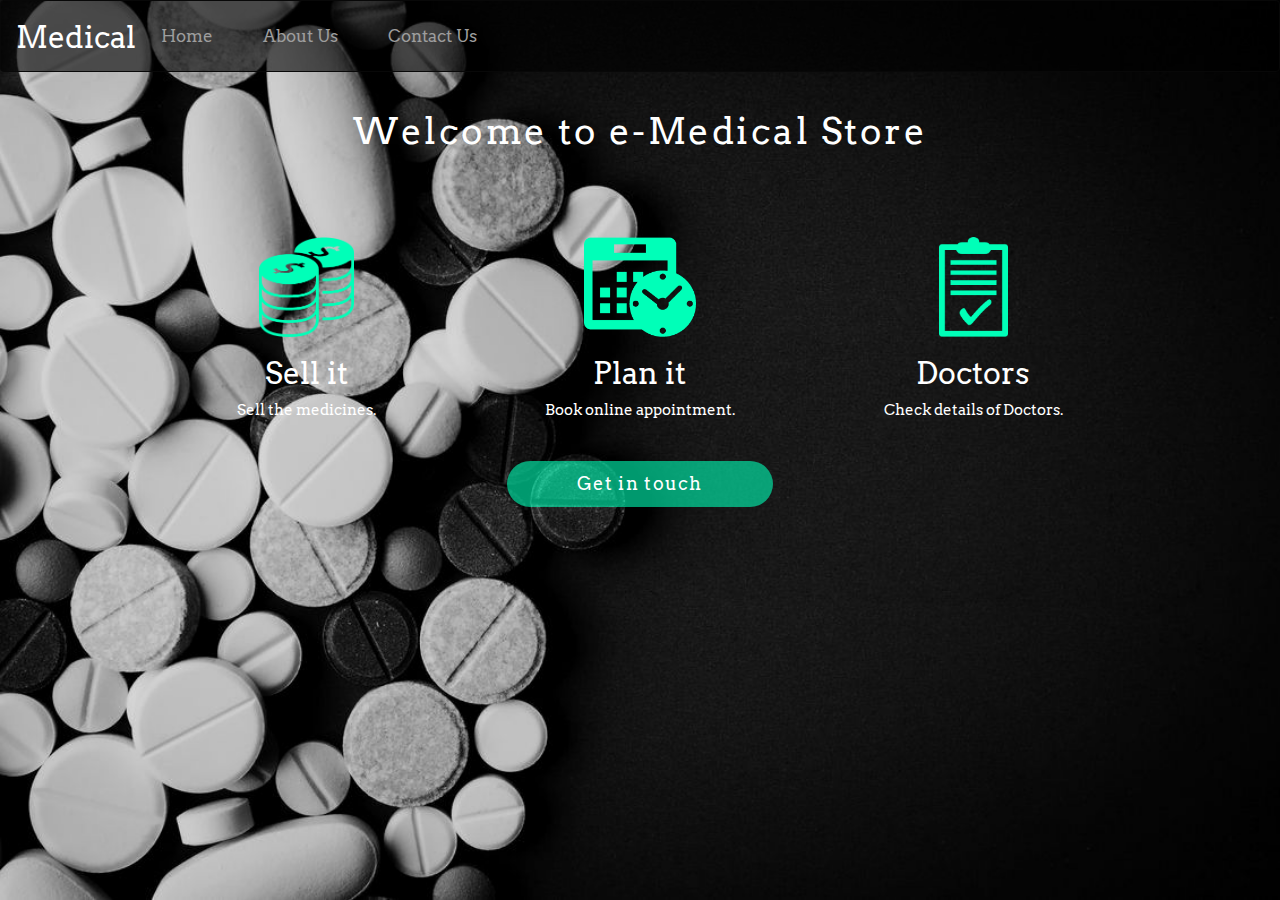
<file: First_Page/index.html>
<html>
  <head>
    <meta name="viewport" content="width=device-width, initial-scale=1">
    <title>eMedical Website</title>

    <link href="css/bootstrap.min.css" rel="stylesheet">
    <link href="styling.css" rel="stylesheet">
    <link href='https://fonts.googleapis.com/css?family=Arvo' rel='stylesheet' type='text/css'>

  </head>
  <body>
      <!--Create Nav bar-->
      <nav role="navigation" class="navbar navbar-inverse">
          <div class="container-fluid">
              <div class="navbar-header">
                   <h2 class="brand-name">Medical</h2>
                  <button type="button" class="navbar-toggle" data-target="#navbarCollapse" data-toggle="collapse">
                    <span class="sr-only">Toggle navigation</span>
                    <span class="icon-bar"></span>
                    <span class="icon-bar"></span>
                    <span class="icon-bar"></span>
                  </button>
              </div>
              <div class="navbar-collapse collapse" id="navbarCollapse">
                  <ul class="nav navbar-nav">
                      <li><a href="index.html">Home</a></li>
                      <li><a href="about_us.html">About Us</a></li>
                      <li><a href="contact_us.html">Contact Us</a></li>
                  </ul>
              </div>
          </div>
      </nav>
      
      <!--Create header-->
      <div class="header">
          <div class="container">
              <h1>Welcome to e-Medical Store</h1>
          </div>
      </div>
      <br>
      <!--Create icons with text-->
      <div class="icons">
         <div class="container">
            <div class="row">
               <a href="../Akif/login.html">
                   <div class="col-md-4">
                      <img src="../images/money.png" class="bodyimage"> 
                      <h2>Sell it</h2>
                      <p>Sell the medicines.</p>
                    </div>
                </a>
               <a href="Appointment.jsp">
                   <div class="col-md-4">
                      <img src="../images/plan.png" class="bodyimage"> 
                      <h2>Plan it</h2>
                      <p>Book online appointment.</p>
                    </div>
                </a>
               <a href="../Doctors_List/index.html">
                   <div class="col-md-4">
                      <img src="../images/finish.png" class="bodyimage"> 
                      <h2>Doctors</h2>
                      <p>Check details of Doctors.</p>
                   </div>
                </a>
            </div>
         </div>
      </div>
      <!--Create contact button-->
      <div class="contact">
          <div class="container">
              <a href="contact_us.html" target="_self" class="btn">Get in touch</a>
          </div>
      </div>
      
      <!-- Create Footer 
      <div class="footer">
          <div class="container">
              <p>&copy; (Footer)</p>
          </div>
      </div> -->
  </body>
</html>
</file>
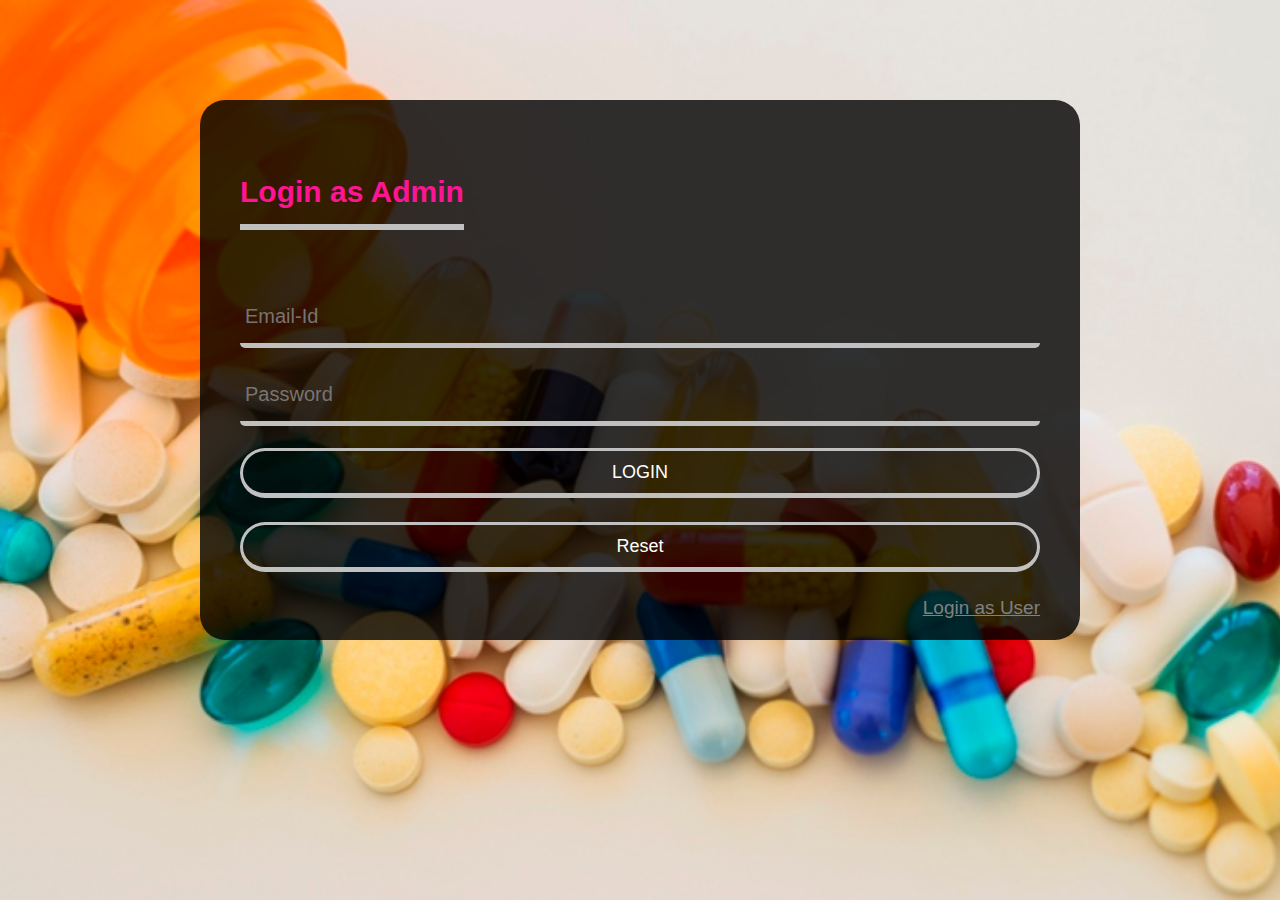
<file: admin/login_admin.html>
<HTML>
    <HEAD>
        <META charter="utf-8">
            <TITLE>Login Page</TITLE>
            <link type="text/css" rel="stylesheet" href="sign.css">
			<script type="text/javascript">
				function verify(){	
					var Email_id=document.getElementById("u1").value;
					var pass=document.getElementById("p1").value;
					if(Email_id.length==0){
						alert("Email is Empty");
						return false;
					}
					if(Email_id.length<6){
						alert("Please enter valid E-Mail");
						return false;
					}
					else if(pass.length<6){
						alert("Password cannot be Empty")
                        return false;
					}
				}
			</script>
				
            
    </HEAD>
	<BODY>
        <DIV class ="wrap">
			<form method="post" action="login_admin.jsp" onsubmit="return verify()">
            <h1>Login as Admin</h1>
               <i class="fa fa-user" aria-hidden="true"></i>
               <INPUT type="text" placeholder="Email-Id" name="c2" value="" id="u1">
            
            	<i class="fa fa-lock" aria-hidden="true"></i>
				<INPUT type="password" placeholder="Password" name="c2" value="" id="p1">
					
            <INPUT class = "btn" type="submit" name="" value="LOGIN">
			<input type="reset">
		<A style="float: right;" href="../Akif/login.html">Login as User</A>
			</form>
		</DIV>
    </BODY>
</HTML>
</file>
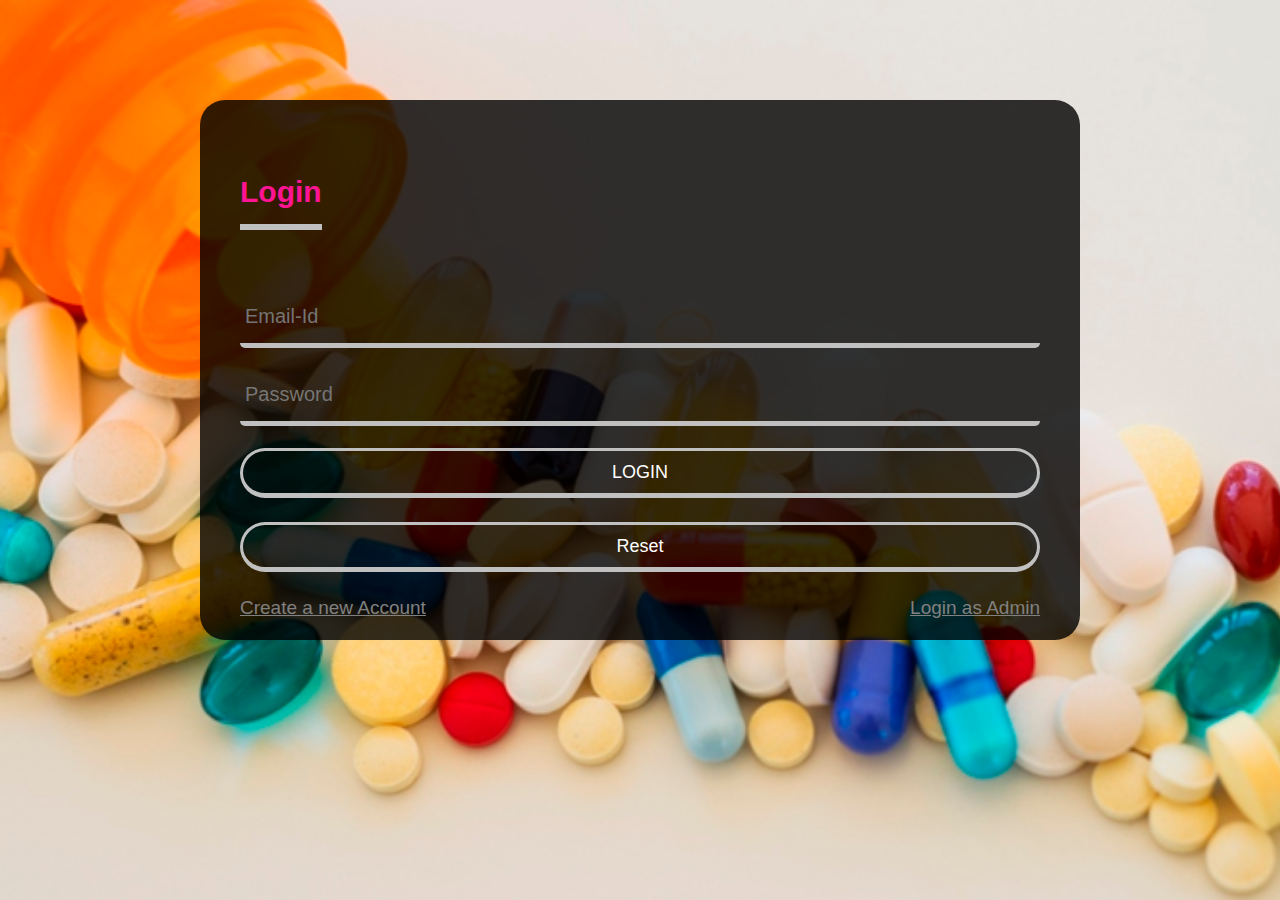
<file: Akif/login.html>
<HTML>
    <HEAD>
        <META charter="utf-8">
            <TITLE>Login Page</TITLE>
            <link type="text/css" rel="stylesheet" href="sign.css">
			<script type="text/javascript">
				function verify(){	
					var Email_id=document.getElementById("u1").value;
					var pass=document.getElementById("p1").value;
					if(Email_id.length==0){
						alert("Email is Empty");
						return false;
					}
					if(Email_id.length<6){
						alert("Please enter valid E-Mail");
						return false;
					}
					else if(pass.length<6){
						alert("Password cannot be Empty")
                        return false;
					}
				}
			</script>
				
            
    </HEAD>
	<BODY>
        <DIV class ="wrap">
            <h1>Login</h1>
			<form method="get" action="login.jsp" onsubmit="return verify()">
            
               <i class="fa fa-user" aria-hidden="true"></i>
               <INPUT type="text" placeholder="Email-Id" name="c2" value="" id="u1">
            
            	<i class="fa fa-lock" aria-hidden="true"></i>
				<INPUT type="password" placeholder="Password" name="c2" value="" id="p1">
					
            <INPUT class = "btn" type="submit" name="" value="LOGIN">
			<input type="reset">
        
                <A style="" href="regis2.html">Create a new Account</A><BR>
                <A style="float: right;" href="../admin/login_admin.html">Login as Admin</A>
			</form>
		</DIV>
    </BODY>
</HTML>
</file>
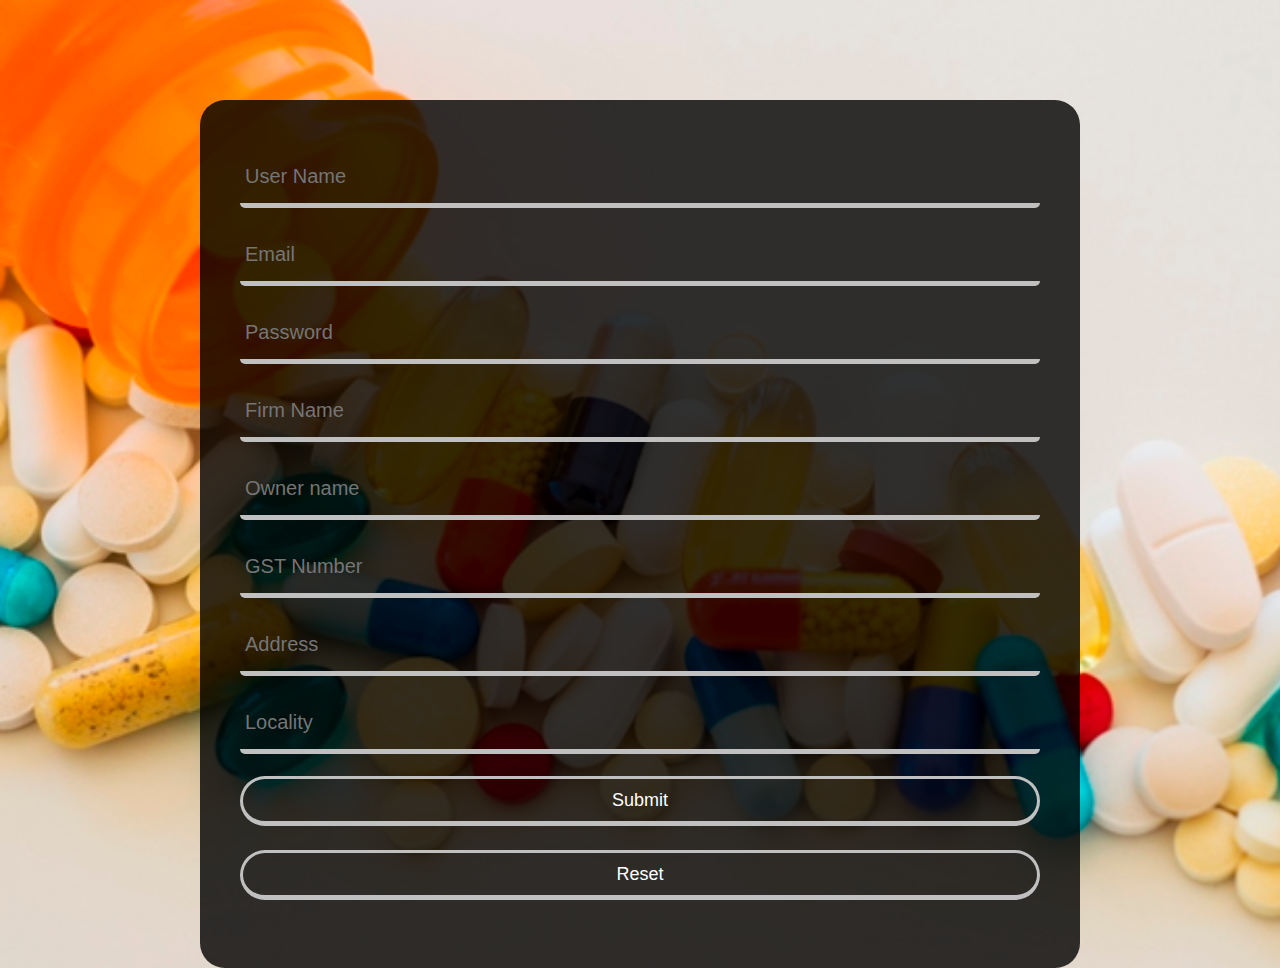
<file: Akif/regis2.html>
<HTML>
<HEAD>
	<link type="text/css" rel="stylesheet" href="sign.css">
    <title>Registration Page</title>
	<script type="text/javascript" language="javascript">
		function validate(){
			var user_name=document.getElementById("n1").value;
			var pss=document.getElementById("p1").value;
			var firm_name=document.getElementById("f1").value;
			var owner_name=document.getElementById("o1").value;
			var address=document.getElementById("a1").value;
			var gst=document.getElementById("g1").value;
			var email=document.getElementById("e1").value;
			var locality=document.getElementById("l1").value;
			
			
			if(user_name.length<4){
				alert("user name empty");
				return false;
			}
            
			var namepattern=/^[a-z A-Z]{4,15}$/;
            if(!namepattern.test(user_name)){
                //test will check that pattern is matching or not
            	alert("only alphabet are allowed in name");
                return false;
			}
			
			var passpattern= new RegExp("^(?=.*[a-zA-Z])(?=.*[0-9])(?=.*[!@#$%^&*])(?=.{5,})");
			if(!passpattern.test(pss)){
				alert("password must contain 1 character , one number and one special symbol ");
				return false;
			}
			
			var firmpattern = /^[ a-zA-Z0-9]{4,15}$/;
			if(!firmpattern.test(firm_name)){
				alert("firm name should contain only alphabet and number");
				return false
			}
			if(!firmpattern.test(owner_name)){
				alert("owner name should contain only alphabet and number");
				return false
			}	
			
			/*addresspattern=/^[a-zA-Z0-9-/@#$ %^&]{10,}$/;
			if(!addresspattern.test(address)){
				alert("address lenth must be greater than 10 ");
				return false;
			}*/
			
			if(!firmpattern.test(gst)){
				alert("gst number contain only number and alphabet");
				return false;
			}
	
			//var emailpattern =/^[a-zA-z0-9]{4,}@[a-zA-Z]{3,}[.][a-zA-Z]{3,}/
			if(email.length<6){
				alert("email patten not satisfies");
				return false;
			}
			
			if(!firmpattern.test(locality)){
				alert("locality must contain only alphabet and number and length greater than 3");
				return false;
			}
			return true;
		}
	</script>
</HEAD>
<BODY>
	<DIV class="wrap">
	<form method="post" action="registeration.jsp" onsubmit="return validate()">
		<input type="text" placeholder="User Name" value="" name="c1" id="n1">
				<input type="email" placeholder="Email" value="" name="c1" id="e1">
				<input type="password" placeholder="Password" value="" name="c1" id="p1">
				<input type="text" placeholder="Firm Name" value="" name="c1" id="f1">
				<input type="text" placeholder="Owner name" value="" name="c1" id="o1">
				<input type="text" placeholder="GST Number" value="" name="c1" id="g1">
				<input type="text" placeholder="Address" value="" name="c1" id="a1">
				<input type="text" placeholder="Locality" value="" name="c1" id="l1">
		<input type="submit">	
		<input type="reset">
	</form>
	</DIV>
	
</BODY>
</HTML>
</file>
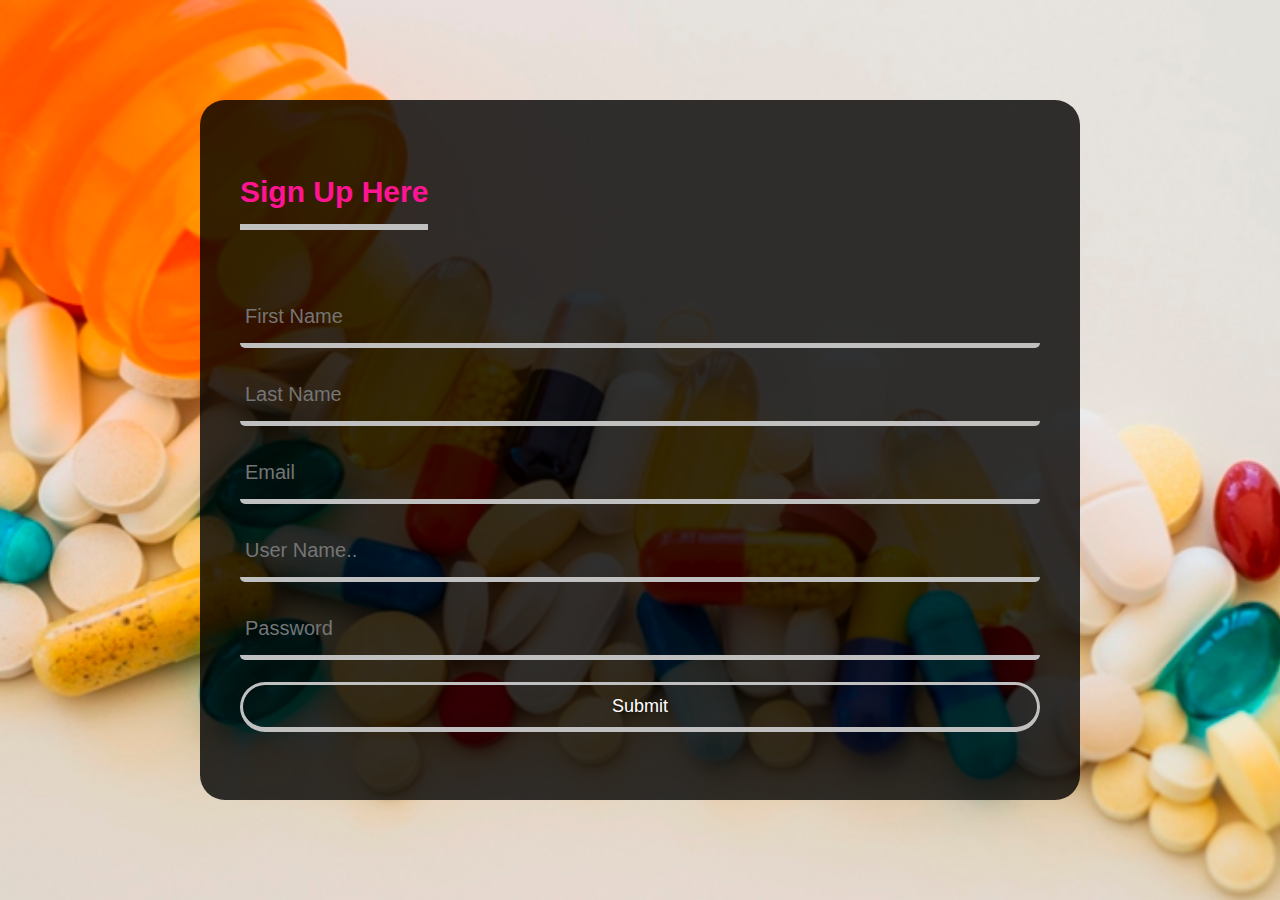
<file: Akif/signup.html>
<HTML>
    <HEAD>
        <META charter="utf-8">
            <TITLE> Transparent and responsive sign up form</TITLE>
            <link rel="stylesheet" href="sign.css">
            
    </HEAD>
    <BODY>
        <DIV class ="wrap">
            <h1>Sign Up Here</h1>
			<form>
				<input type="text" placeholder="First Name" value="" name="" required>
				<input type="text" placeholder="Last Name" value="" name="">
				<input type="email" placeholder="Email" value="" name="">
				<input type="text" placeholder="User Name.." value="" name="">
				<input type="password" placeholder="Password" value="" name="">
			
				<input class="btn" type="submit" value="Submit">
			</form>
        </DIV>
    </BODY>
</HTML>
</file>
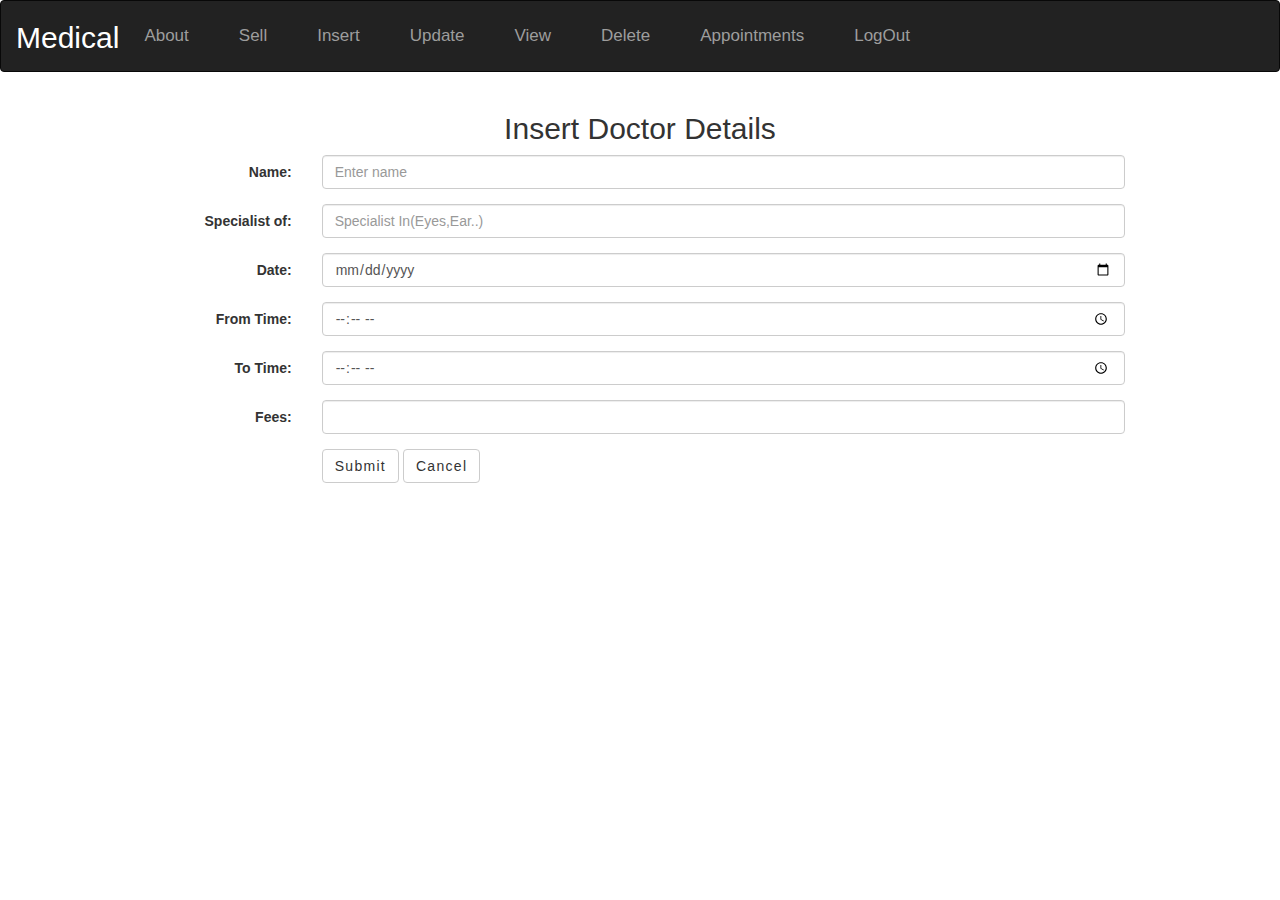
<file: First_Page/Add Doctors.html>
<html>
  <head>
    <meta name="viewport" content="width=device-width, initial-scale=1">
    <title>eMedical Website</title>

    <link href="styling.css" rel="stylesheet">
    <link rel="stylesheet" href="https://maxcdn.bootstrapcdn.com/bootstrap/3.4.0/css/bootstrap.min.css">
      
  </head>
  <body style="background: none">
      <script src="Nav.js"></script>
      
      <div class="container" id="insert">
          <form class="form-horizontal" action="Save.jsp" method="post" onsubmit="return insert()">
            <h2 align="center">Insert Doctor Details</h2>
            <div class="form-group">
              <label class="control-label col-sm-2" for="name">Name:</label>
              <div class="col-sm-10">
                <input type="text" class="form-control" id="name" placeholder="Enter name" name="name">
              </div>
            </div>
            <div class="form-group">
              <label class="control-label col-sm-2" for="age">Specialist of:</label>
              <div class="col-sm-10">          
                <input type="text" class="form-control" id="manufacturer" placeholder="Specialist In(Eyes,Ear..)" name="specialist">
              </div>
            </div>

            <div class="form-group">
              <label class="control-label col-sm-2" for="date">Date:</label>
              <div class="col-sm-10">          
                <input type="date" class="form-control" id="date" name="date">
              </div>
            </div>

            <div class="form-group">
              <label class="control-label col-sm-2" for="date">From Time:</label>
              <div class="col-sm-10">          
                <input type="time" class="form-control" id="from_time" name="from_time">
              </div>
            </div>
              
            <div class="form-group">
              <label class="control-label col-sm-2" for="date">To Time:</label>
              <div class="col-sm-10">          
                <input type="time" class="form-control" id="to_time" name="to_time">
              </div>
            </div>
              
            <div class="form-group">
                <label class="control-label col-sm-2" for="doctor">Fees:</label>
                <div class="col-sm-10">          
                <input type="number" class="form-control" id="fees" name="fees">
              </div>
            </div>

            <div class="form-group">        
              <div class="col-sm-offset-2 col-sm-10">
                <button type="submit" class="btn btn-default" >Submit</button>
                <button type="cancel" class="btn btn-default" onclick="First Page/Index.html">Cancel</button>
              </div>
            </div>
        </form>
    </div>  
  </body>
</html>
</file>
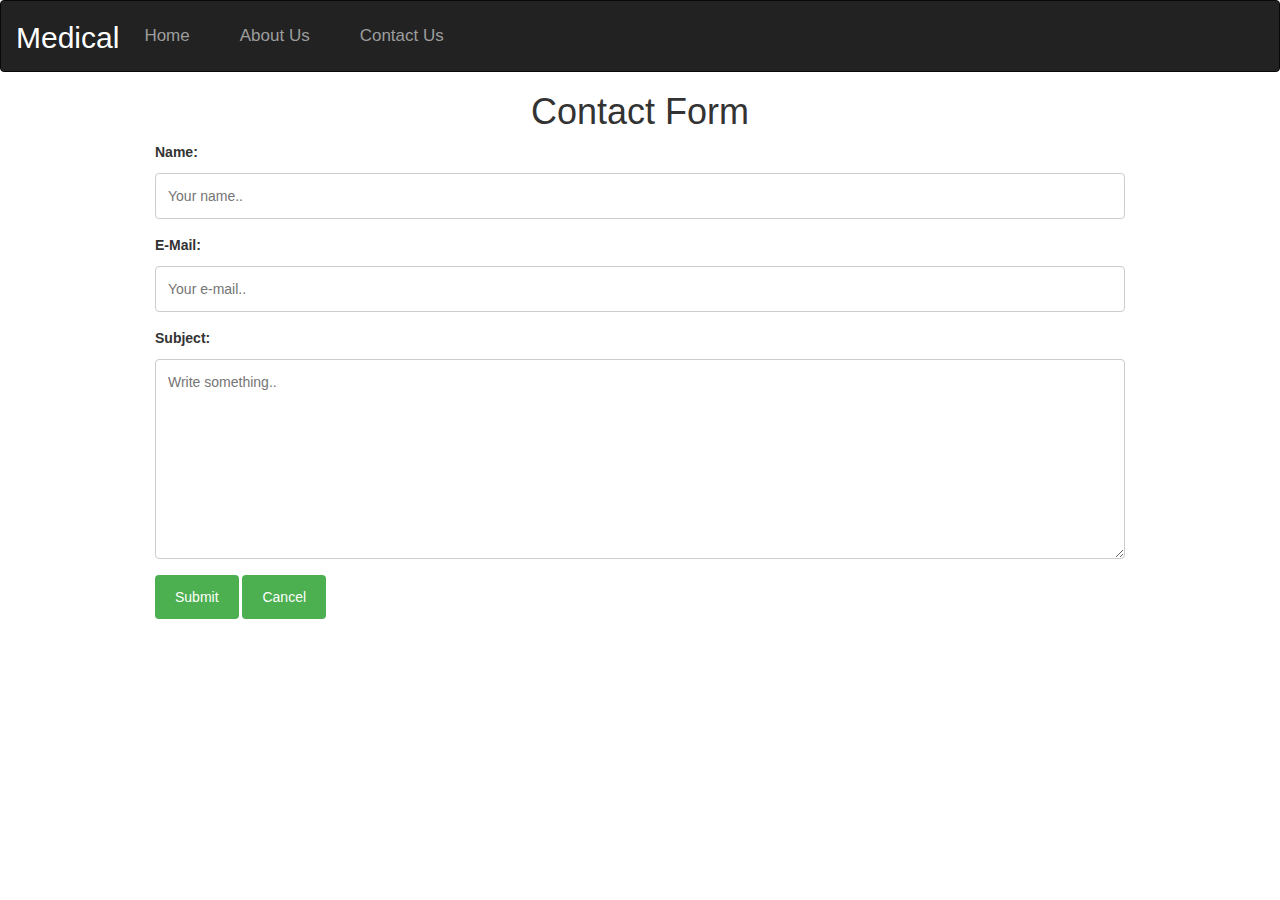
<file: First_Page/contact_us.html>
<html>
    <head>
        <meta name="viewport" content="width=device-width, initial-scale=1">
        <title>eMedical Insert</title>

        <link href="styling.css" rel="stylesheet">
        <link rel="stylesheet" href="https://maxcdn.bootstrapcdn.com/bootstrap/3.4.0/css/bootstrap.min.css">
        <style>
            body {font-family: Arial, Helvetica, sans-serif;}
            * {box-sizing: border-box;}

            input[type=text], select, textarea
            {
              width: 100%;
              padding: 12px;
              border: 1px solid #ccc;
              border-radius: 4px;
              box-sizing: border-box;
              margin-top: 6px;
              margin-bottom: 16px;
              resize: vertical;
            }

            input[type=button] {
              background-color: #4CAF50;
              color: white;
              padding: 12px 20px;
              border: none;
              border-radius: 4px;
              cursor: pointer;
            }
        </style>
        <script type="text/javascript" language="javascript">
			function test()
			{
				if(verify())
				{
					f.method="get";
					f.action="email.jsp";
					f.submit();
				}
			}
            function verify()
            {
                var name=document.getElementsByName("name");
                var name_pattern=/^[a-zA-Z ]{4,}$/;
                var email_pattern1=/^[a-zA-Z0-9._]{3,}@[a-zA-Z]{3,}[.]{1}[a-zA-Z]{2,}$/;
                var email_pattern2=/^[a-zA-Z0-9._]{3,}@[a-zA-Z]{3,}[.]{1}[a-zA-Z]{2,}[.]{1}[a-zA-Z]{2}$/;
                if(name[0].value.length==0)
                {
                    alert("Please Enter Name");
                    return false;
                }
                else if(!(name_pattern.test(name[0].value)))
                {
                    alert("Enter valid Name");
                    return false;
                }
                else if(name[1].value.length==0)
                {
                    alert("Please Enter E-Mail");
                    return false;
                }
                else if(name[2].value.length==0)
                {
                    alert("Please Enter Comment");
                    return false;
                }
                else if(name[2].value.length<=20)
                {
                    alert("Description must be Greater than 20 character");
                    return false;
                }
				else if(!(email_pattern1.test(name[1].value) || email_pattern2.test(name[1].value)))
                {
                    return false;
                }
				return true;
            }
            function cancel()
            {
                window.open("index.html",target="_self");
            }
        </script>
    </head>
    <body style="background: none">
      <script src="Nav_home.js"></script>
        <h1 style="text-align: center">Contact Form</h1>
        <div class="container">
          <form name='f'>
            <label for="fname">Name:</label>
            <input type="text" id="name" name="name" placeholder="Your name..">

            <label for="email">E-Mail:</label>
            <input type="text" id="email" name="name" placeholder="Your e-mail..">

            <label for="subject">Subject:</label>
            <textarea id="subject" name="name" placeholder="Write something.." style="height:200px"></textarea>

            <input type="button" value='Submit' onclick="return test()"></button>
            <a href="index.html"><input type="button" value="Cancel"></a>
          </form>
        </div>
    </body>
</html>
</file>
<file: First_Page/styling.css>
/*styling.css*/
/*Style body by adding background image and set it to cover, add font-family*/
body{
    font-family: Arvo, serif;
    background: url("../images/3.1.jpg") no-repeat;
    background-attachment: fixed;
    background-size: cover;
}

/*Style brand*/
.brand-name{
    height: 15px;
    color: white;
}

/*Style navigation bar*/
.navbar-inverse{
    background: rgba(0,0,0,0.6);   
}

/*
#navbarCollapse{
    float: right;
}*/

.nav li{
    color: #fff;
    font-size: 17px;
    padding: 10px 10;
}  

.nav li:hover{
    border-bottom: 1px solid #00FFB8; 
    padding-bottom: 9px;
    cursor:pointer;
} 

/*Style header*/
.header{
    background-color:transparent;
    color: #fff;
    text-align: center;
    margin-bottom: 10px;
    padding-bottom: 45px;
    letter-spacing: 2.5px;
}
/*limit the width of the icons section*/
.container{
    max-width: 1000px;   
}
/*Style icons section using bootstrap grid system*/
.bodyimage{
    height: 100px;   
}

.col-md-4{
    text-align: center;
    color: white;
}
.col-md-4:hover{
    cursor: pointer;
}

.icons p{
    font-size: 15px;   
}
/*Style contact button*/
.contact{
    text-align: center;
    margin-top: 30px;
    margin-bottom: 100px;
}

.btn{
    background-color: rgba(0, 255, 184, 0.6);
    border:none;
    border-radius: 1000px;
    color: #fff; /*white*/
    font-size: 18px;
    padding: 10px 70px;
    letter-spacing: 1.3px;
}

/*Style footer*/
.footer{
    background-color: rgba(0, 0, 0, 0.5); 
    color: grey;
    font-size: 15px;
    padding: 10px 0;
}
/*use media queries to change icons size in small devices*/
@media (max-width: 768px){
    .bodyimage{
        height: 80px;   
    }
}
</file>
<file: admin/sign.css>
body{
    margin: 0;
    padding: 0;
    font-family: sans-serif;
    background: url(../images/2.png);
    background-size: cover;
	font-family: Arial;
}

.wrap{
	max-width: 800px;
	border-radius: 25px;
	margin: auto;
	background: rgba(0,0,0,0.8);
	padding: 40px;
	color: deeppink;
	margin-top: 100px;
	
}
.wrap A{
    float: left;
    font-size: 19px;
	color: gray;
    margin-bottom: 50px;
    padding: 13px 0; 
}
	
.wrap h1{
    float: left;
    font-size: 30px;
    border-bottom: 6px 	solid #C0C0C0;
    margin-bottom: 50px;
    padding: 15px 0; 
}


input[type=text],input[type=password],input[type=email]{
    width: 100%;
    overflow: hidden;
    font-size: 20px;
    padding: 15px 5px;
	background: none;
    margin: 10px 0;
	box-sizing: border-box;
		border: none;
    border-bottom: 5px solid #C0C0C0;
	box-sizing: border-box;

	float: left;
	width=80%;
	color:white;
	outline: none;
	border-radius: 5px;
	
}
input[type=submit],input[type=reset]{
	width: 100%;
    height: 50px;
    background: none;
    border: 3px solid #C0C0C0;
	border-bottom: 5px solid #C0C0C0;
    color:white;
    padding: Spx;
    font-size: 18px;
    margin: 12px 0;
	border-radius: 25px;
}
</file>
<file: Akif/sign.css>
body{
    margin: 0;
    padding: 0;
    font-family: sans-serif;
    background: url(../images/2.png);
    background-size: cover;
	font-family: Arial;
}

.wrap{
	max-width: 800px;
	border-radius: 25px;
	margin: auto;
	background: rgba(0,0,0,0.8);
	padding: 40px;
	color: deeppink;
	margin-top: 100px;
	
}
.wrap A{
    float: left;
    font-size: 19px;
    color: gray;
    margin-bottom: 50px;
    padding: 13px 0; 
}
	
.wrap h1{
    float: left;
    font-size: 30px;
    border-bottom: 6px 	solid #C0C0C0;
    margin-bottom: 50px;
    padding: 15px 0; 
}


input[type=text],input[type=password],input[type=email]{
    width: 100%;
    overflow: hidden;
    font-size: 20px;
    padding: 15px 5px;
	background: none;
    margin: 10px 0;
	box-sizing: border-box;
		border: none;
    border-bottom: 5px solid #C0C0C0;
	box-sizing: border-box;

	float: left;
	width=80%;
	color:white;
	outline: none;
	border-radius: 5px;
	
}
input[type=submit],input[type=reset]{
	width: 100%;
    height: 50px;
    background: none;
    border: 3px solid #C0C0C0;
	border-bottom: 5px solid #C0C0C0;
    color:white;
    padding: Spx;
    font-size: 18px;
    margin: 12px 0;
	border-radius: 25px;
}
</file>
